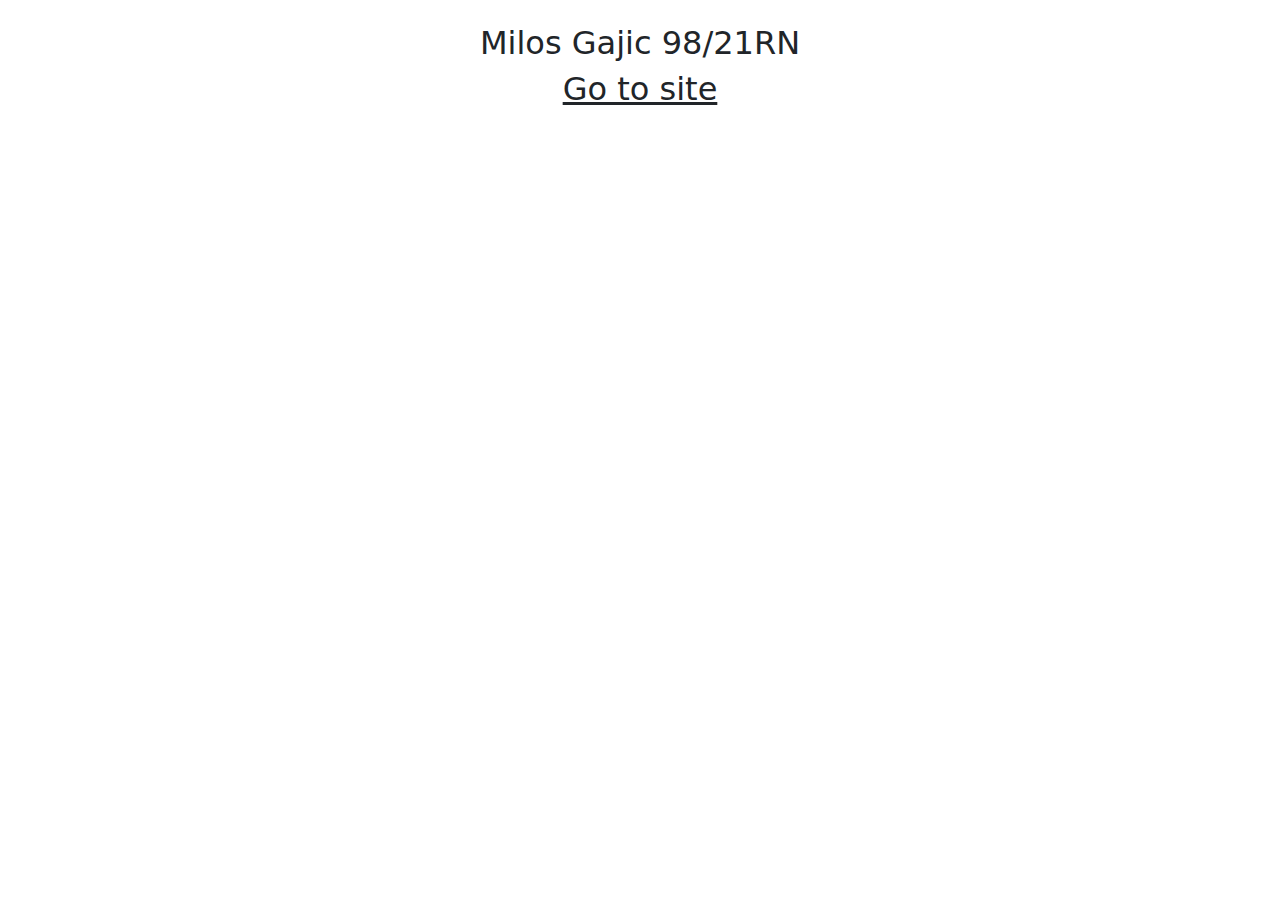
<file: index.html>
<!DOCTYPE html>
<html lang="en">
<head>
  <title>Ponuda</title>
  <meta charset="utf-8">
  <meta name="viewport" content="width=device-width, initial-scale=1">
  <link href="https://cdn.jsdelivr.net/npm/bootstrap@5.2.3/dist/css/bootstrap.min.css" rel="stylesheet">
  <script src="https://cdn.jsdelivr.net/npm/bootstrap@5.2.3/dist/js/bootstrap.bundle.min.js"></script>
  <link rel="shortcut icon" href="imgs/favicon.ico" type="image/x-icon">
  <link rel="icon" href="imgs/favicon.ico" type="image/x-icon">
 
  <style>
    .container-fluid > .container div{ 
      border:1px solid black;
        padding-bottom: 20px ;
    }
  </style>
 <link rel="stylesheet" href="styles.css">

</head>
<body>
    <br>
    <div class="text-center">
        <h2>Milos Gajic 98/21RN</h2>
        <a href="ponuda.html" class="h2"> Go to site </a>
    </div>

</body>
</file>
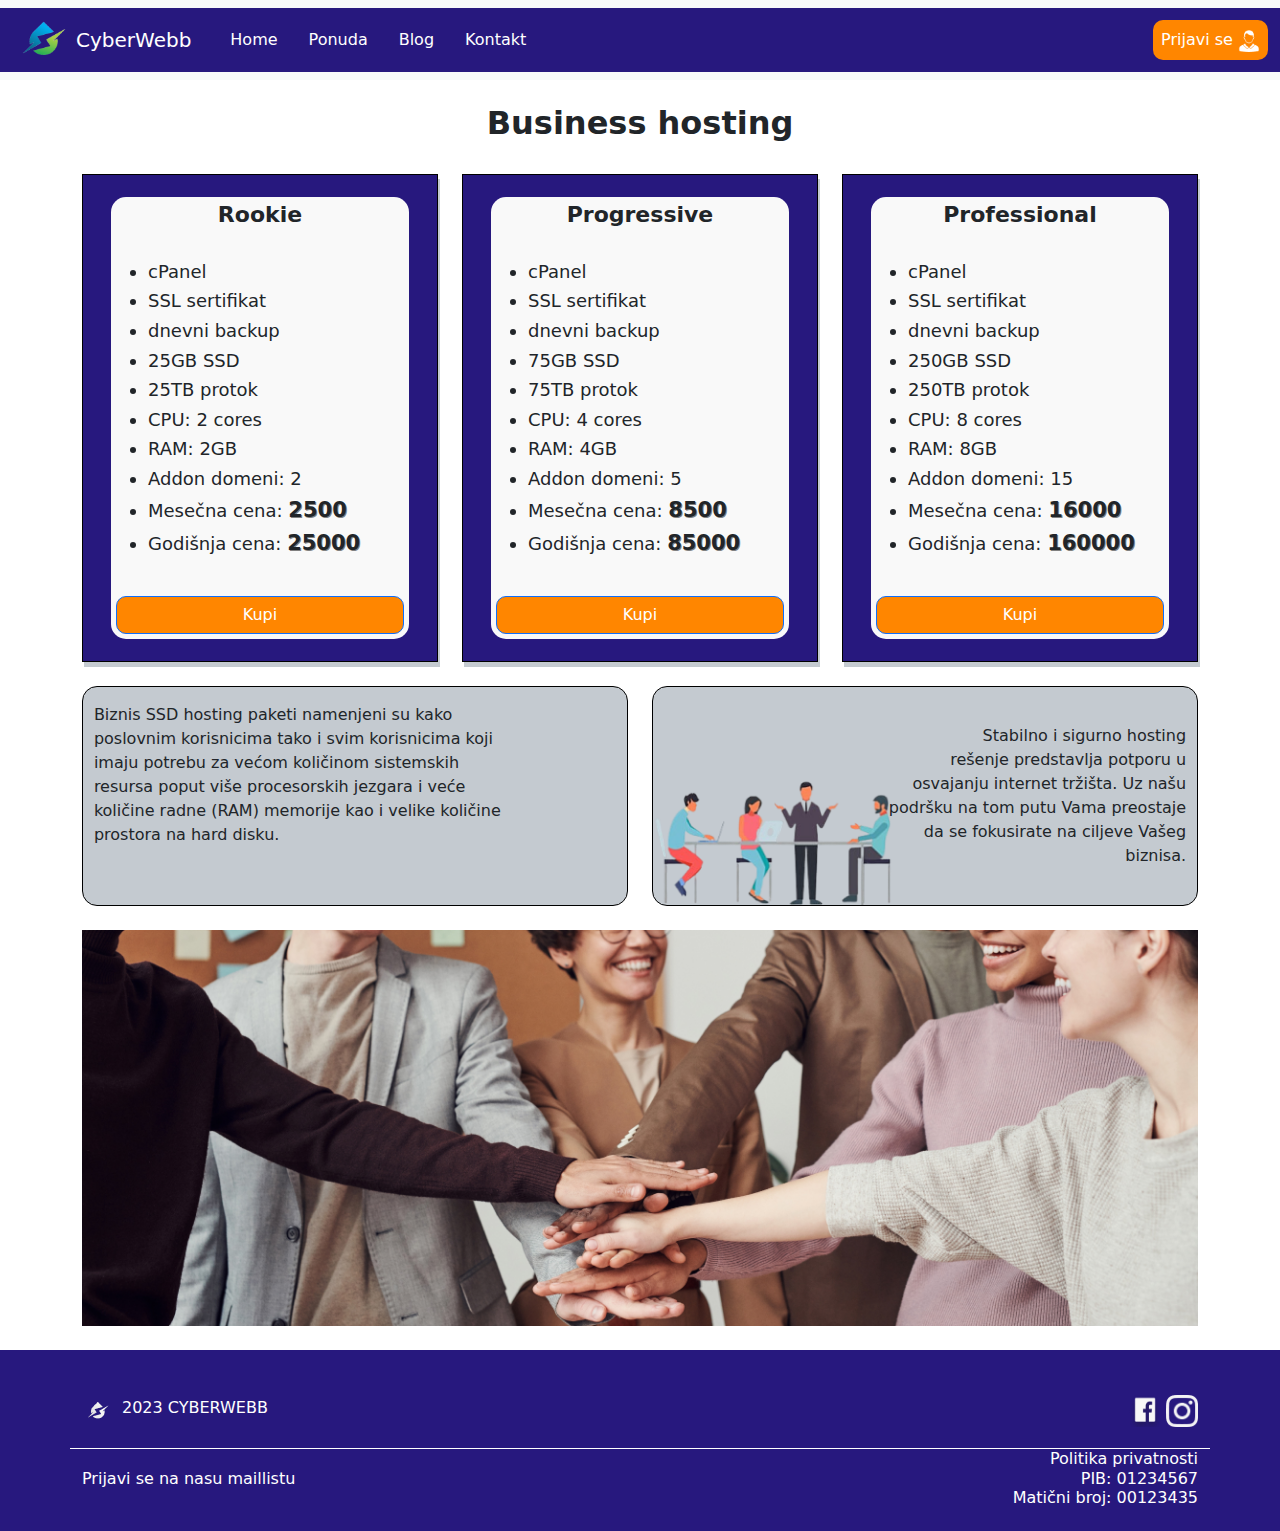
<file: businessHosting.html>
<!DOCTYPE html>
<html lang="en">
<head>
  <title>Business Hosting</title>
  <meta charset="utf-8">
  <meta name="viewport" content="width=device-width, initial-scale=1">
  <link href="https://cdn.jsdelivr.net/npm/bootstrap@5.2.3/dist/css/bootstrap.min.css" rel="stylesheet">
  <script src="https://cdn.jsdelivr.net/npm/bootstrap@5.2.3/dist/js/bootstrap.bundle.min.js"></script>

  <link rel="shortcut icon" href="imgs/favicon.ico" type="image/x-icon">
  <link rel="icon" href="imgs/favicon.ico" type="image/x-icon">
  <style>
    
  </style>
 <link rel="stylesheet" href="styles.css">

</head>


<body>

  <nav class="navbar navbar-expand-lg navbar-light bg-light ">
    <div class="container-fluid CyberWebbNavbar">
      <img src="imgs/logoboja (1) 1.png" width="64px" height="64px">
      <a class="navbar-brand" style="color:white" href="#">CyberWebb</a>
      <button class="navbar-toggler" type="button" data-bs-toggle="collapse" data-bs-target="#navbarNav" aria-controls="navbarNav" aria-expanded="false" aria-label="Toggle navigation">
        <span class="navbar-toggler-icon"></span>
      </button>
      <div class="collapse navbar-collapse " id="navbarNav">
        <ul class="navbar-nav w-100 " style="font-size: 16px;">
          <li class="nav-item" >
            <a class="nav-link " aria-current="page" href="#">Home</a> 
          </li>
          <li class="nav-item" >
            <a class="nav-link "  href="ponuda.html">Ponuda</a>
          </li>
          <li class="nav-item "  >
            <a class="nav-link" href="#">Blog</a>
          </li>
          <li class="nav-item"  >
            <a class="nav-link" href="#" tabindex="-1" >Kontakt</a>
          </li>
          
          <li class="nav-item ml-auto overflow-group1" >
            <button type="button" class="btn btn-primary primaryButton nav-link   ">Prijavi se <img src="imgs/profile.png" width="22px" height="22px"></button>
          </li>
         

        </ul>
      </div>
    </div>
  </nav>

<br>
 

<div class="text-center " > <h2 style="font-weight: bold;">Business hosting</h2></div>
 
<br>
<div class="container-fluid">
    <div class = "container">
        <div class = "row" style="vertical-align: middle;">
          
            <div class = "col-sm-4 text-center" > 
                <div class="ponudaBox">
                    <div class="ponudaBoxInner text-center" >
                        <h1 style="font-weight: bold;">Rookie </h1>
                        <br>
                              <div >
                                <ul class="text-start">
                                <li class="li h3">   cPanel </li>
                                  <li class="li h3">   SSL sertifikat</li>
                                  <li class="li h3">  dnevni backup</li>
                                  <li class="li h3">  25GB SSD</li>
                                  <li class="li h3"> 25TB protok</li>
                                  <li class="li h3">  CPU: 2 cores</li>
                                  <li class="li h3">  RAM: 2GB</li>
                                  <li class="li h3">   Addon domeni: 2</li>
                                  <li class="li h3">  Mesečna cena: <h4 style="display: inline;">2500</h4></li></li>
                                  <li class="li h3">   Godišnja cena: <h4 style="display: inline;">25000</h4></li>
                                </ul>
                                <br>
                                <button type="button" class="btn btn-primary primaryButton">Kupi</button>
                              </div>
                          </div>
                        </div>
            </div>
          
            <div class = "col-sm-4 text-center" > 
                <div class="ponudaBox">
                    <div class="ponudaBoxInner text-center" >
                             <h1 style="font-weight: bold;"> Progressive </h1>
                             <br>
                              <div >
                                <ul class="text-start">
                                <li class="li h3">   cPanel </li>
                                  <li class="li h3">   SSL sertifikat</li>
                                  <li class="li h3">  dnevni backup</li>
                                  <li class="li h3">  75GB SSD</li>
                                  <li class="li h3"> 75TB protok</li>
                                  <li class="li h3">  CPU: 4 cores</li>
                                  <li class="li h3">  RAM: 4GB</li>
                                  <li class="li h3">   Addon domeni: 5</li>
                                  <li class="li h3">  Mesečna cena: <h4 style="display: inline;">8500</h4></li></li>
                                  <li class="li h3">   Godišnja cena: <h4 style="display: inline;">85000</h4></li>
                                </ul>
                                <br>
                                <button type="button" class="btn btn-primary primaryButton">Kupi</button>
                              </div>
                          </div>
                        </div>
            </div>
        
            <div class = "col-sm-4 text-center" > 
                <div class="ponudaBox">
                    <div class="ponudaBoxInner text-center" >
                        <h1 style="font-weight: bold;"> Professional </h1>
                        <br>
                              <div >
                                <ul class="text-start">
                                <li class="li h3">   cPanel </li>
                                  <li class="li h3">   SSL sertifikat</li>
                                  <li class="li h3">  dnevni backup</li>
                                  <li class="li h3">  250GB SSD</li>
                                  <li class="li h3"> 250TB protok</li>
                                  <li class="li h3">  CPU: 8 cores</li>
                                  <li class="li h3">  RAM: 8GB</li>
                                  <li class="li h3">   Addon domeni: 15</li>
                                  <li class="li h3">  Mesečna cena: <h4 style="display: inline;">16000</h4></li></li>
                                  <li class="li h3">   Godišnja cena: <h4 style="display: inline;">160000</h4></li>
                                </ul>
                                <br>
                                <button type="button" class="btn btn-primary primaryButton">Kupi</button>
                              </div>
                          </div>
                        </div>
            </div>

        </div>
    </div>
</div>

<br>




<div class="container-fluid">
  <div class="container ">
    <div class="row" >
      

      <div class="col-sm-6   " >
        <div class="align-items-start biz d-flex justify-content-start " style="padding-top:3%">
          <div class="text-start" style="padding-right:20%;padding-left:2%">
           <h7>Biznis SSD hosting paketi namenjeni su kako poslovnim korisnicima tako i svim korisnicima
            koji imaju potrebu za većom količinom sistemskih resursa poput više procesorskih jezgara i veće količine radne 
            (RAM) memorije kao i velike količine prostora na hard disku.</h7> 
          </div>
      </div>
      </div>  
      
      <div class="col-sm-6 text-end">
        <div class="align-items-end meeting  d-flex justify-content-end align-items-center" >
        <div class="align-items-end" > 
        <h7 style="padding-left: 25%;"> Stabilno i sigurno hosting rešenje predstavlja potporu u osvajanju internet tržišta. Uz našu podršku na tom putu Vama preostaje da se fokusirate na ciljeve Vašeg biznisa.</h7>  
        </div>
        </div>
      </div>

      
    
    </div>
  </div>
</div>

<br>
<div class="container-fluid">
    <div class="container ">
      <div class="row" >
        <div style="display: flex; justify-content: center; align-items: center;">
            <img class="responsive-image" src="imgs/divpplhands.png" alt="Your Image">
          </div>
      </div>
    </div>
</div>
<br>

<footer class = "container-fluid" style="background-color: #27187E"> <!--primer footera-->
        <div class = "container" style="color: white;" >
            <br>
            <div class = "row">
              <div class="col-sm-12 text-start line" style="display: flex; align-items: center;">
                <img src="imgs/crnobelilogo.png" width="32px" height="32px">
                <h5 style="margin-left: 8px;">2023 CYBERWEBB</h5>
                <div class="text-end" style="margin-left: auto;">
                  <img src="imgs/fb.png" alt="Logo" width="32px" height="32px">
                  <img src="imgs/insta.png" alt="logo" width="32px" height="32px">
                </div>
              </div>
              <div class="col-sm-12 text-start" style="display: flex; align-items: center;">
                <h5>
                  Prijavi se na nasu maillistu</h5>
                <div class="text-end" style="margin-left: auto;">
                  <h5> Politika privatnosti<br>
                    PIB: 01234567 <br>
                       Matični broj: 00123435
                     <br></h5>
                </div>
              </div>
              
              <div class = "col-sm-12 text-end" style="padding-top: 1rem;">
               
              
              
              
              </div>
            </div>
        </div>
</footer>

</body>
</html>
</file>
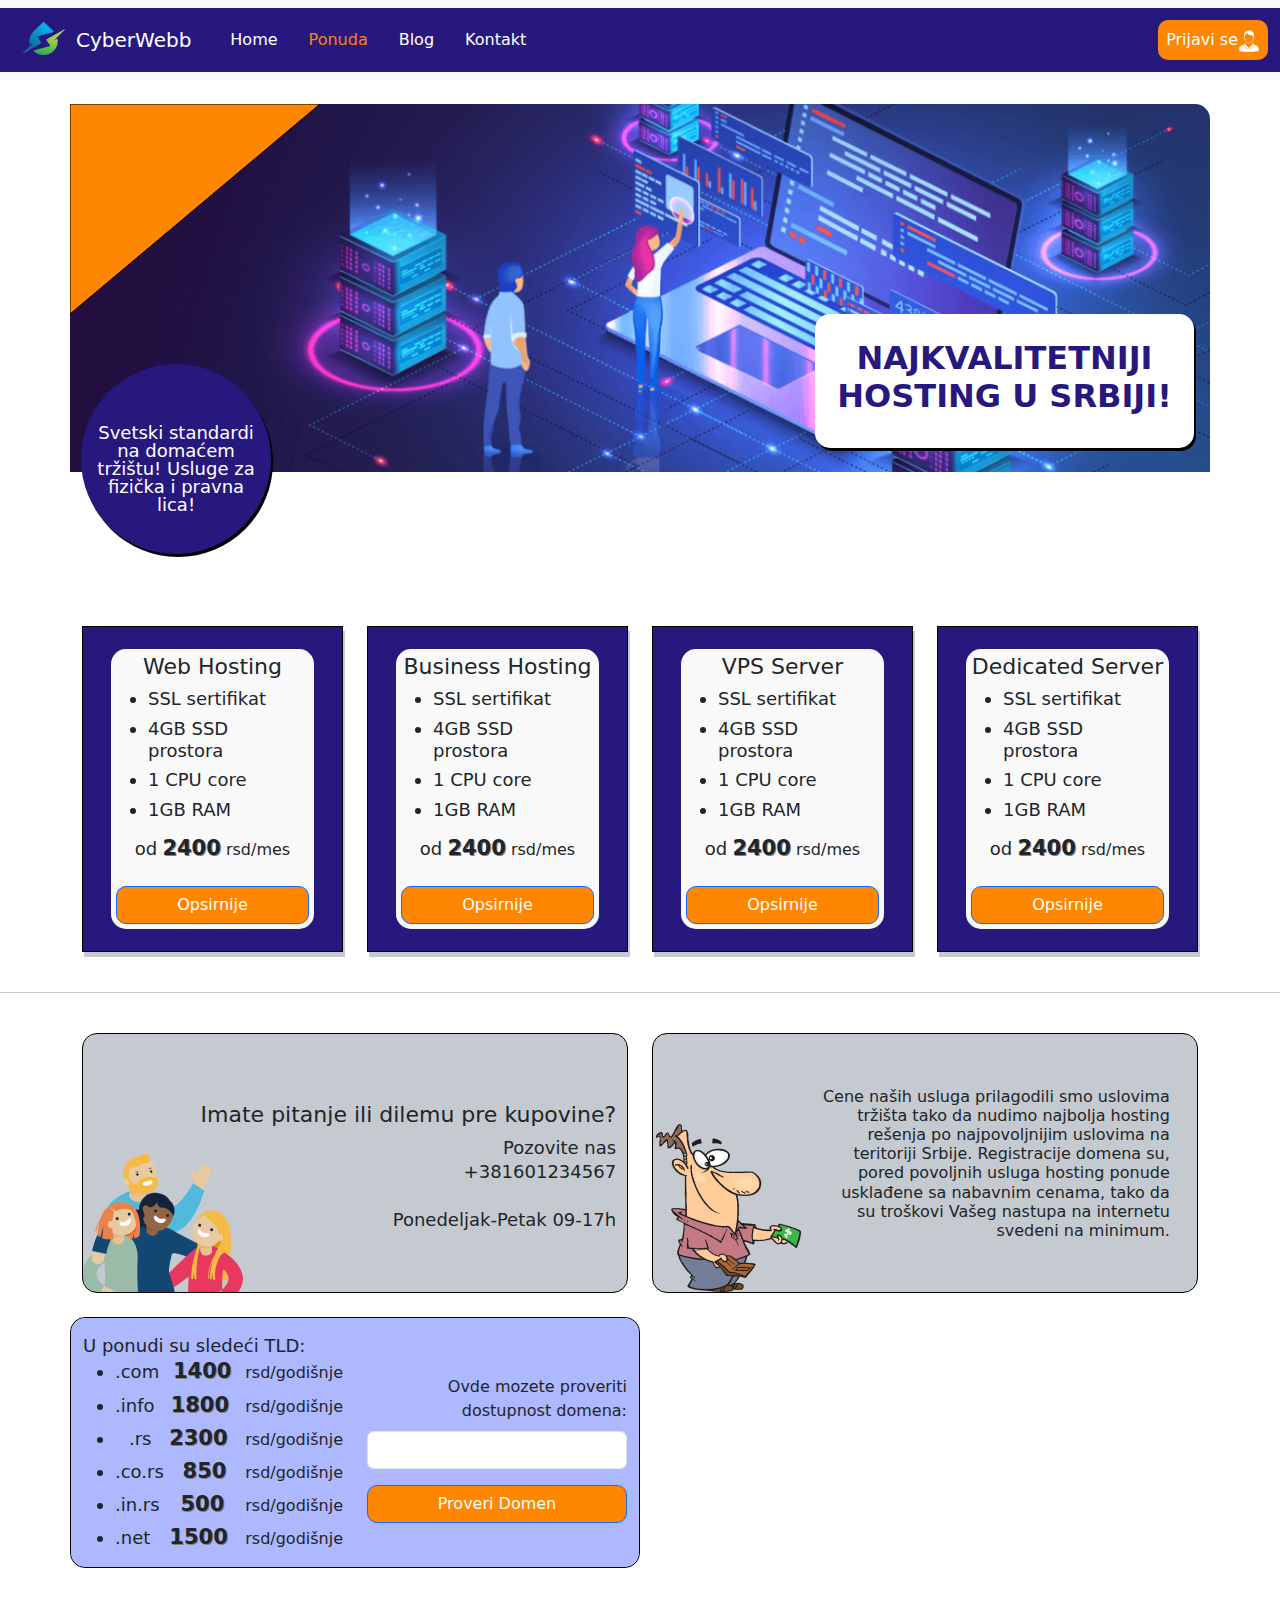
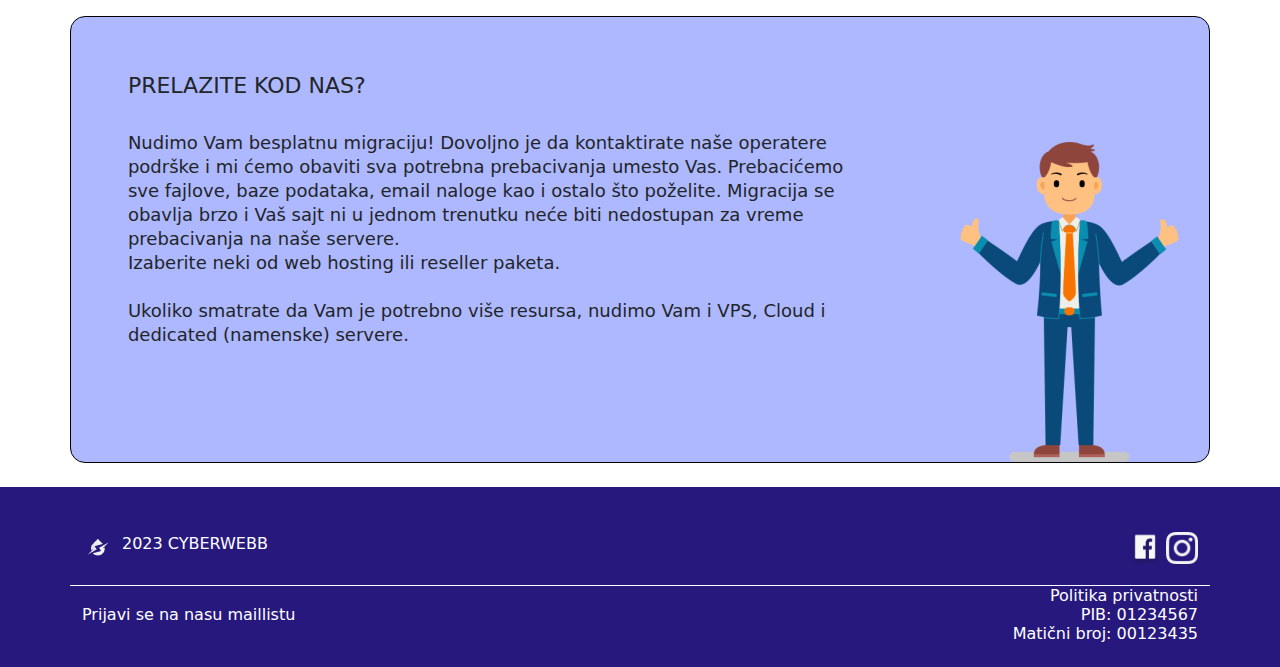
<file: ponuda.html>
<!DOCTYPE html>
<html lang="en">
<head>
  <title>Ponuda</title>
  <meta charset="utf-8">
  <meta name="viewport" content="width=device-width, initial-scale=1">
  <link href="https://cdn.jsdelivr.net/npm/bootstrap@5.2.3/dist/css/bootstrap.min.css" rel="stylesheet">
  <script src="https://cdn.jsdelivr.net/npm/bootstrap@5.2.3/dist/js/bootstrap.bundle.min.js"></script>
  <link rel="shortcut icon" href="imgs/favicon.ico" type="image/x-icon">
  <link rel="icon" href="imgs/favicon.ico" type="image/x-icon">
 
  <style>
   
  </style>
 <link rel="stylesheet" href="styles.css">

</head>


<body>
 

  <nav class="navbar navbar-expand-lg navbar-light bg-light ">
    <div class="container-fluid CyberWebbNavbar">
      <img src="imgs/logoboja (1) 1.png" width="64px" height="64px">
      <a class="navbar-brand" style="color:white" href="#">CyberWebb</a>
      <button class="navbar-toggler" type="button" data-bs-toggle="collapse" data-bs-target="#navbarNav" aria-controls="navbarNav" aria-expanded="false" aria-label="Toggle navigation">
        <span class="navbar-toggler-icon"></span>
      </button>
      <div class="collapse navbar-collapse " id="navbarNav">
        <ul class="navbar-nav w-100 " style="font-size: 16px;">
          <li class="nav-item" >
            <a class="nav-link " aria-current="page" href="#">Home</a> 
          </li>
          <li class="nav-item" >
            <a class="nav-link active"  href="#">Ponuda</a>
          </li>
          <li class="nav-item "  >
            <a class="nav-link" href="#">Blog</a>
          </li>
          <li class="nav-item"  >
            <a class="nav-link" href="#" tabindex="-1" >Kontakt</a>
          </li>
          <li class="nav-item ml-auto overflow-group1" >
            <button type="button" class="btn btn-primary primaryButton nav-link   ">Prijavi se<img src="imgs/profile.png" width="22px" height="22px"></button>
          </li>
         
         

        </ul>
      </div>
    </div>
  </nav>

<br>
 

<div class="container-fluid">
    <div class = "container">
      
        <div class = "row">
        
            <div class = "col-sm-12 text-left banner"> 
           
              <svg height="210" width="250">
                <polygon points="0,0 250,0 0,210" style="fill:#FF8600;margin:0px;stroke:black;stroke-width:1 ;padding:0px;"> 
                  </polygon>               
              </svg>
              <div class = "row">
             
              <div class="col-sm-3 circle" > Svetski standardi na domaćem tržištu!
                Usluge za fizička i pravna lica! </div>
                <div class="col-sm-3 najkv" ><h2 style="font-weight: bold; padding-top: 7%;" >NAJKVALITETNIJI HOSTING U SRBIJI!</h2></div>  
              </div>
               
            </div>
           
        </div>
    </div>
</div>
<br><br><br>

<div class="container-fluid">
    <div class = "container">
        <div class = "row" style="vertical-align: middle;">
          
            <div class = "col-sm-3 text-center" > 
              <div class="ponudaBox">
              <div class="ponudaBoxInner text-center" >
                       <h1> Web Hosting </h1>
                        <div >
                          <ul class="text-start">
                           <li class="h3 li" style="display: list-item;">SSL sertifikat</li>
                            <li class="h3 li">4GB SSD prostora</li>
                            <li class="h3 li"> 1 CPU core </li>
                           <li class="h3 li"> 1GB RAM </li>
                          </ul>
                          <h3 style="display: inline;">od</h3> <h4 style="display: inline;">2400</h4> <h5 style="display: inline;">rsd/mes</h5>
                          <br> <br><a href="webHosting.html">  <button type="button" class="btn btn-primary primaryButton">Opsirnije</button></a>
                        </div>
                    </div>
                  </div>
            </div>
          
            <div class = "col-sm-3 text-center" > 
              <div class="ponudaBox">
              <div class="ponudaBoxInner text-center" >
                       <h1> Business Hosting </h1>
                        <div >
                          <ul class="text-start">
                          <li class="h3  li">SSL sertifikat</li>
                          <li class="h3 li">4GB SSD prostora</li>
                          <li class="h3 li"> 1 CPU core </li>
                          <li class="h3 li"> 1GB RAM </li>
                          </ul>
                          <h3 style="display: inline;">od</h3> <h4 style="display: inline;">2400</h4> <h5 style="display: inline;">rsd/mes</h5>
                          <br> <br><a href="businessHosting.html">  <button type="button" class="btn btn-primary primaryButton">Opsirnije</button></a>
                        
                        </div>
                    </div>
                  </div>
            </div>
        
            <div class = "col-sm-3 text-center" > 
              <div class="ponudaBox">
              <div class="ponudaBoxInner text-center" >
                       <h1> VPS Server</h1>
                        <div >
                          <ul class="text-start">
                          <li class="h3 li">SSL sertifikat</li>
                          <li class="h3 li">4GB SSD prostora</li>
                          <li class="h3 li"> 1 CPU core </li>
                          <li class="h3 li"> 1GB RAM </li>
                          </ul>
                          <h3 style="display: inline;">od</h3> <h4 style="display: inline;">2400</h4> <h5 style="display: inline;">rsd/mes</h5>
                          <br> <br>
                          <button type="button" class="btn btn-primary primaryButton">Opsirnije</button>
                        </div>
                    </div>
                  </div>
            </div>
            <div class = "col-sm-3 text-center" > 
              <div class="ponudaBox">
              <div class="ponudaBoxInner text-center" >
                       <h1> Dedicated Server </h1>
                        <div >
                          <ul class="text-start">
                          <li class="h3 li">SSL sertifikat</li>
                          <li class="h3 li">4GB SSD prostora</li>
                          <li class="h3 li"> 1 CPU core </li>
                          <li class="h3 li"> 1GB RAM </li>
                          </ul>
                         
                          <h3 style="display: inline;">od</h3> <h4 style="display: inline;">2400</h4> <h5 style="display: inline;">rsd/mes</h5>
                          <br> <br>
                          <button type="button" class="btn btn-primary primaryButton">Opsirnije</button>
                        </div>
                    </div>
                  </div>
            </div>
        </div>
    </div>
</div>

<br><hr><br>




<div class="container-fluid">
  <div class="container ">
    <div class="row" >
      

      <div class="col-sm-6   " >
        <div class="align-items-end pitanje d-flex justify-content-end align-items-center">
          <div class="text-end"  style="padding:8px 2% 0% 10%">
              <h1>Imate pitanje ili dilemu pre kupovine?</h1>
              <h3>Pozovite nas<br>+381601234567<br><br>Ponedeljak-Petak 09-17h</h3>
          </div>
      </div>
      </div>  
      
      <div class="col-sm-6 text-end">
        <div class="align-items-end funnyman  d-flex justify-content-end align-items-center" >
        <div class="align-items-end" style="padding:8px 5% 0% 15%"> 
        
        <h5 style="padding-left: 20%;"> Cene naših usluga prilagodili smo uslovima tržišta tako da nudimo najbolja hosting rešenja po najpovoljnijim uslovima na teritoriji Srbije.
           Registracije domena su, pored povoljnih usluga hosting ponude usklađene sa nabavnim cenama, 
           tako da su troškovi Vašeg nastupa na internetu svedeni na minimum.</h5>  
        </div>
        </div>
      </div>

      
    
    </div>
  </div>
</div>
<br>
<div class="container-fluid ">
    <div class = "container ">
        <div class = "row " >
            <div class = "col-sm-6 text-left box2"  style="padding-bottom: 0px; 
            border:1px solid black;"> 
              <div class="row ">
                <div class="col-sm-6 text-left box2" style="padding-bottom: 0px; padding-top: 3%;">
                
                  <h3>U ponudi su sledeći TLD: </h3>
                    <ul class="text-start" style="text-align: justify; text-align-last: justify; ;">
                      <li class="h3 li">.com <h4 style="display: inline;">1400</h4> <h5 style="display: inline;">rsd/godišnje</h5><br></li>
                      <li class="h3 li">.info  <h4 style="display: inline;"> 1800</h4> <h5 style="display: inline;">rsd/godišnje</h5><br></li>
                      <li class="h3 li" style="text-indent: 14px;">.rs    <h4 style="display: inline;">2300</h4> <h5 style="display: inline;">rsd/godišnje</h5><br></li>
                      <li class="h3 li">.co.rs <h4 style="display: inline;">850</h4> <h5 style="display: inline;">rsd/godišnje</h5><br></li>
                      <li class="h3 li">.in.rs <h4 style="display: inline;">500</h4> <h5 style="display: inline;">rsd/godišnje</h5><br></li>
                      <li class="h3 li" >.net<h4 style="display: inline;">   1500</h4> <h5 style="display: inline;">rsd/godišnje</h5><br></li>
                    </ul>
                 
                 
                </div>
              <div class="col-sm-6 text-end box2" style="padding-top:10%; padding-bottom: 0px;">
                <form >
                  <div class="mb-3" >
                    <label for="exampleInputEmail1" class="form-label">Ovde mozete proveriti <br>dostupnost domena:</label>
                    <input type="email" class="form-control" id="exampleInputEmail1" aria-describedby="emailHelp">
                  </div>
                  
                  <button type="submit" class="btn btn-primary primaryButton ">Proveri Domen</button>
                </form>
              </div>  
            </div>
            </div>
        </div>
    </div>
</div>
<br><br>

<div class="container-fluid">
  <div class="container" >
    <div class="row ">
      <div class="col-sm-12 text-start box2" style="padding-bottom: 0px; 
      border:1px solid black;">
     
        <div class="row " style="padding-bottom: 0px;">
          <div class="col-sm-12 text-start pkn businessman" >
            <div class="col-sm-9">
            <h1 >PRELAZITE KOD NAS?</h1>
            <br>
            <h3 >Nudimo Vam besplatnu migraciju! Dovoljno je da kontaktirate naše operatere podrške i mi ćemo obaviti sva potrebna prebacivanja umesto Vas. 
              Prebacićemo sve fajlove, baze podataka, email naloge kao i ostalo što poželite. 
              Migracija se obavlja brzo i Vaš sajt ni u jednom trenutku neće biti nedostupan za vreme prebacivanja na naše servere.
              <br> Izaberite neki od web hosting ili reseller paketa.
              <br><br>
              Ukoliko smatrate da Vam je potrebno više resursa, nudimo Vam i VPS, Cloud i dedicated (namenske) servere.</h3>
          </div>
          </div>
        </div>
      </div>
    </div>
  </div>
</div>
<br>




<footer class = "container-fluid" style="background-color: #27187E"> <!--primer footera-->
        <div class = "container" style="color: white;" >
          <br>
            
            <div class = "row">
              <div class="col-sm-12 text-start line" style="display: flex; align-items: center;">
                <img src="imgs/crnobelilogo.png" width="32px" height="32px">
                <h5 style="margin-left: 8px;">2023 CYBERWEBB</h5>
                <div class="text-end" style="margin-left: auto;">
                  <img src="imgs/fb.png" alt="Logo" width="32px" height="32px">
                  <img src="imgs/insta.png" alt="logo" width="32px" height="32px">
                </div>
              </div>
              <div class="col-sm-12 text-start" style="display: flex; align-items: center;">
                <h5>
                  Prijavi se na nasu maillistu</h5>
                <div class="text-end" style="margin-left: auto;">
                  <h5> Politika privatnosti<br>
                    PIB: 01234567 <br>
                       Matični broj: 00123435
                     <br></h5>
                </div>
              </div>
              
              <div class = "col-sm-12 text-end" style="padding-top: 1rem;">
               
              
              
              
              </div>
            </div>
        </div>
</footer>

</body>
</html>
</file>
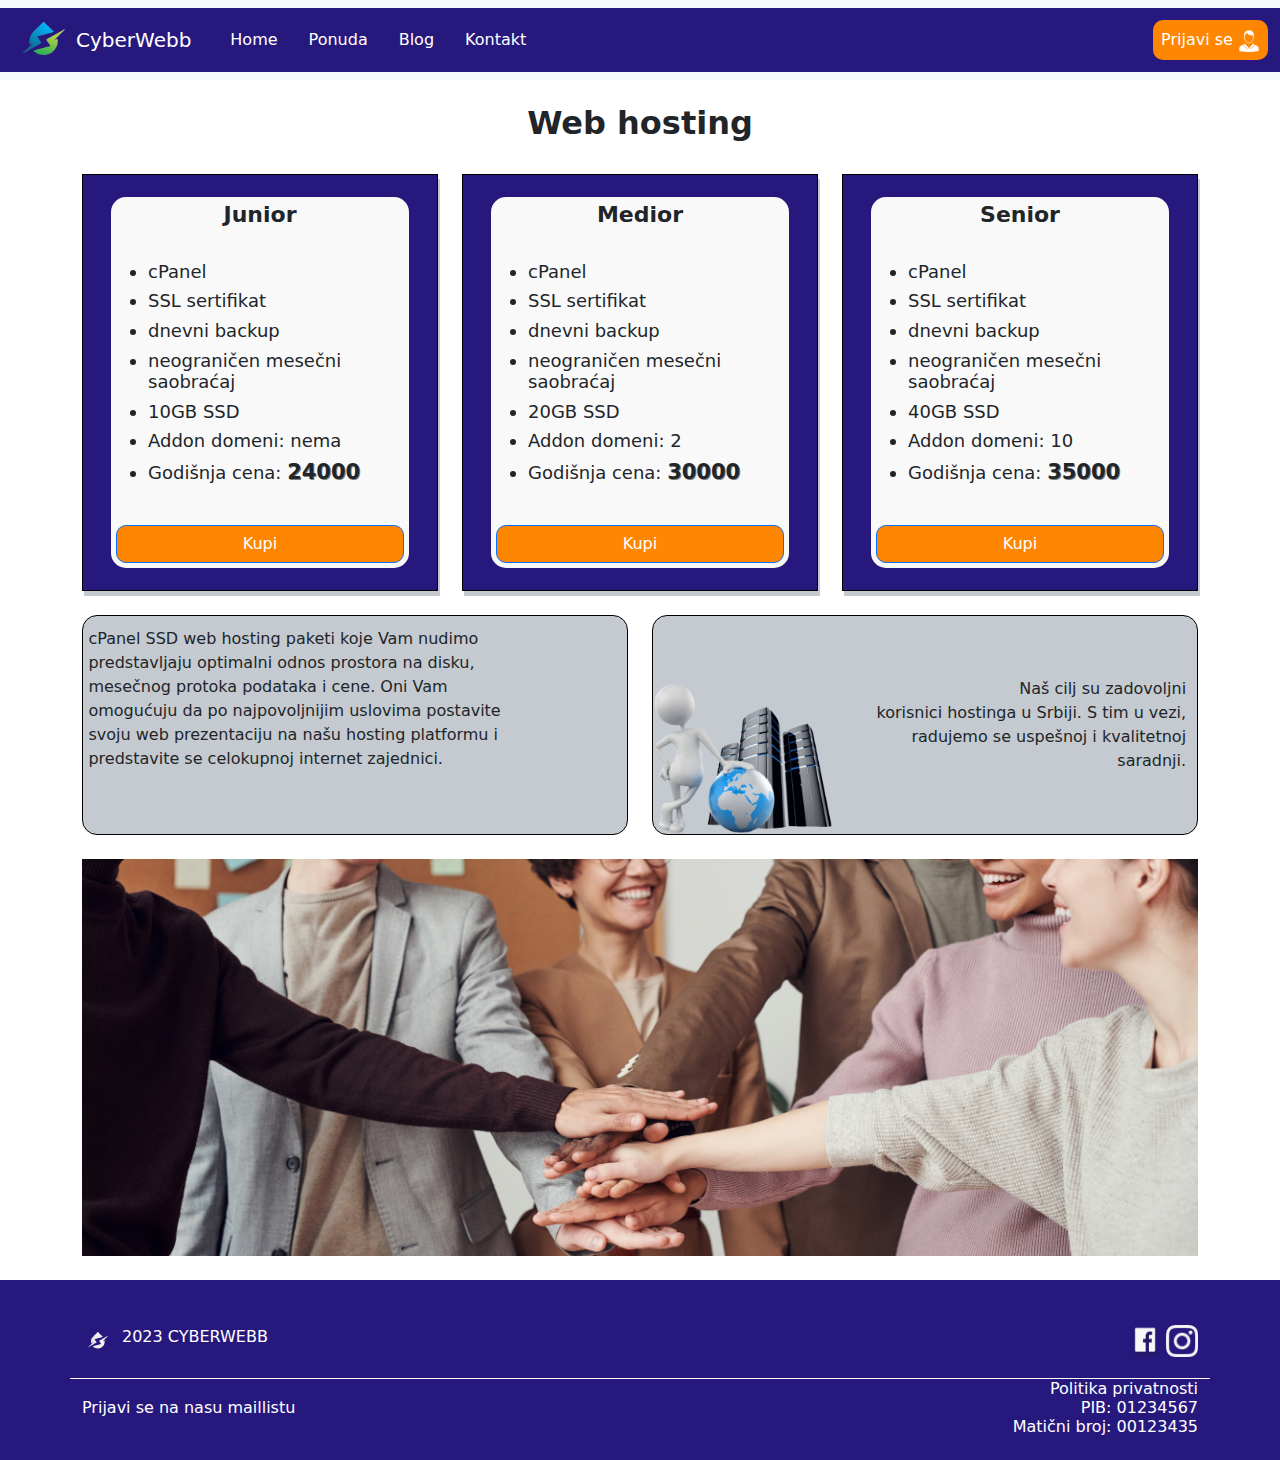
<file: webHosting.html>
<!DOCTYPE html>
<html lang="en">
<head>
  <title>Web Hosting</title>
  <meta charset="utf-8">
  <meta name="viewport" content="width=device-width, initial-scale=1">
  <link href="https://cdn.jsdelivr.net/npm/bootstrap@5.2.3/dist/css/bootstrap.min.css" rel="stylesheet">
  <script src="https://cdn.jsdelivr.net/npm/bootstrap@5.2.3/dist/js/bootstrap.bundle.min.js"></script>

  <link rel="shortcut icon" href="imgs/favicon.ico" type="image/x-icon">
  <link rel="icon" href="imgs/favicon.ico" type="image/x-icon">
  <style>
   
  </style>
 <link rel="stylesheet" href="styles.css">

</head>


<body>

  <nav class="navbar navbar-expand-lg navbar-light bg-light ">
    <div class="container-fluid CyberWebbNavbar">
      <img src="imgs/logoboja (1) 1.png" width="64px" height="64px">
      <a class="navbar-brand" style="color:white" href="#">CyberWebb</a>
      <button class="navbar-toggler" type="button" data-bs-toggle="collapse" data-bs-target="#navbarNav" aria-controls="navbarNav" aria-expanded="false" aria-label="Toggle navigation">
        <span class="navbar-toggler-icon"></span>
      </button>
      <div class="collapse navbar-collapse " id="navbarNav">
        <ul class="navbar-nav w-100 " style="font-size: 16px;">
          <li class="nav-item" >
            <a class="nav-link " aria-current="page" href="#">Home</a> 
          </li>
          <li class="nav-item" >
            <a class="nav-link "  href="ponuda.html">Ponuda</a>
          </li>
          <li class="nav-item "  >
            <a class="nav-link" href="#">Blog</a>
          </li>
          <li class="nav-item"  >
            <a class="nav-link" href="#" tabindex="-1" >Kontakt</a>
          </li>
          
          <li class="nav-item ml-auto overflow-group1" >
            <button type="button" class="btn btn-primary primaryButton nav-link   ">Prijavi se <img src="imgs/profile.png" width="22px" height="22px"></button>
          </li>
         

        </ul>
      </div>
    </div>
  </nav>

<br>
 

<div class="text-center " > <h2 style="font-weight: bold;">Web hosting</h2></div>
 
<br>
<div class="container-fluid">
    <div class = "container">
        <div class = "row" style="vertical-align: middle;">
          
            <div class = "col-sm-4 text-center" > 
                <div class="ponudaBox">
                    <div class="ponudaBoxInner text-center" >
                        <h1 style="font-weight: bold;">Junior </h1>
                        <br>
                              <div >
                                <ul class="text-start">
                                  <li class="li h3">   cPanel </li>
                                  <li class="li h3">   SSL sertifikat</li>
                                  <li class="li h3">  dnevni backup</li>
                                  <li class="li h3">  neograničen mesečni saobraćaj </li>     
                                  <li class="li h3">  10GB SSD</li>
                                  <li class="li h3"> Addon domeni: nema </li>
                                  <li class="li h3">   Godišnja cena: <h4 style="display: inline;">24000</h4></li>
                                </ul>
                                <br>
                                <button type="button" class="btn btn-primary primaryButton">Kupi</button>
                                
                              </div>
                          </div>
                        </div>
            </div>
          
            <div class = "col-sm-4 text-center" > 
                <div class="ponudaBox">
                    <div class="ponudaBoxInner text-center" >
                             <h1 style="font-weight: bold;"> Medior </h1>
                             <br>
                              <div >
                                <ul class="text-start">

                                  <li class="li h3">   cPanel </li>
                                  <li class="li h3">   SSL sertifikat</li>
                                  <li class="li h3">  dnevni backup</li>
                                  <li class="li h3">  neograničen mesečni saobraćaj </li>     
                                  <li class="li h3">  20GB SSD</li>
                                  <li class="li h3"> Addon domeni: 2 </li>
                                  <li class="li h3">   Godišnja cena: <h4 style="display: inline;">30000</h4></li>
                                </ul>
                                <br>
                                <button type="button" class="btn btn-primary primaryButton">Kupi</button>
                              </div>
                          </div>
                        </div>
            </div>
        
            <div class = "col-sm-4 text-center" > 
                <div class="ponudaBox">
                    <div class="ponudaBoxInner text-center" >
                        <h1 style="font-weight: bold;"> Senior </h1>
                        <br>
                              <div >
                                <ul class="text-start">
                                  <li class="li h3">   cPanel </li>
                                  <li class="li h3">   SSL sertifikat</li>
                                  <li class="li h3">  dnevni backup</li>
                                  <li class="li h3">  neograničen mesečni saobraćaj </li>     
                                  <li class="li h3">  40GB SSD</li>
                                  <li class="li h3"> Addon domeni: 10 </li>
                                  <li class="li h3">   Godišnja cena: <h4 style="display: inline;">35000</h4></li>
                                 
                                </ul>
                                <br>
                                <button type="button" class="btn btn-primary primaryButton">Kupi</button>
                              </div>
                          </div>
                        </div>
            </div>

        </div>
    </div>
</div>

<br>




<div class="container-fluid">
  <div class="container ">
    <div class="row" >
      

      <div class="col-sm-6  " >
        <div class="align-items-start biz2 d-flex justify-content-start " style="padding-top:2%">
          <div class="text-start" style="padding-right:20%;padding-left:1%">
           <h7>cPanel SSD web hosting paketi koje Vam nudimo predstavljaju optimalni odnos prostora na disku, mesečnog protoka podataka i cene. Oni Vam omogućuju da po najpovoljnijim uslovima postavite svoju web prezentaciju na našu hosting platformu i predstavite se celokupnoj internet zajednici.
          </h7> 
          </div>
      </div>
      </div>  
      
      <div class="col-sm-6 text-end">
        <div class="align-items-end webHosting  d-flex justify-content-end align-items-center" >
        <div class="align-items-end" > 
        <h7 style="padding-left: 25%;"> Naš cilj su zadovoljni korisnici hostinga u Srbiji. S tim u vezi, radujemo se uspešnoj i kvalitetnoj saradnji.</h7>  
        </div>
        </div>
      </div>

      
    
    </div>
  </div>
</div>

<br>
<div class="container-fluid">
    <div class="container ">
      <div class="row" >
        <div style="display: flex; justify-content: center; align-items: center;">
            <img class="responsive-image" src="imgs/divpplhands.png" alt="Your Image">
          </div>
      </div>
    </div>
</div>
<br>
<footer class = "container-fluid" style="background-color: #27187E"> <!--primer footera-->
        <div class = "container" style="color: white;" >
            <br>
            <div class = "row">
              <div class="col-sm-12 text-start line" style="display: flex; align-items: center;">
                <img src="imgs/crnobelilogo.png" width="32px" height="32px">
                <h5 style="margin-left: 8px;">2023 CYBERWEBB</h5>
                <div class="text-end" style="margin-left: auto;">
                  <img src="imgs/fb.png" alt="Logo" width="32px" height="32px">
                  <img src="imgs/insta.png" alt="logo" width="32px" height="32px">
                </div>
              </div>
              <div class="col-sm-12 text-start" style="display: flex; align-items: center;">
                <h5>
                  Prijavi se na nasu maillistu</h5>
                <div class="text-end" style="margin-left: auto;">
                  <h5> Politika privatnosti<br>
                    PIB: 01234567 <br>
                       Matični broj: 00123435
                     <br></h5>
                </div>
              </div>
              
              <div class = "col-sm-12 text-end" style="padding-top: 1rem;">
               
              
              
              
              </div>
            </div>
        </div>
</footer>

</body>
</html>
</file>
<file: styles.css>
h1, .h1{
    font-size:22px;
  
}
h2, .h2{font-size:32px;
  font-weight: normal;
}
h3, .h3{
  font-size: 18px;
  font-weight: normal;
  display: inline;
}
.li {
  display:list-item;

}
h4, .h4{font-size: 21px;
  font-weight: bold;
  text-shadow: 1px 1px grey;
}
h5, .h5{
  font-size: 16px;
  font-weight: normal;
}
.text{
  display:inline
}
.box1{
background-color: #C4CAD0;



}
.box2{
    background-color: #AEB8FE;
    vertical-align: middle;
    border-radius: 15px;

   
}
.rule {
    border-left: 1px solid #ccc;
    height: 100%;
    margin: 0 10px;
  }
  .middle-rule {
    border-left: 1px solid #ccc;
    height: 100%;
    margin: 0 10px;
  }
  .ponudaBox{
    padding-left: 28px;
    padding-right:28px;
    padding-top:22px;
    padding-bottom: 22px;
    vertical-align: middle;
    background-color:#27187E;
    box-shadow:  2px 5px #C4CAD0;
    border:1px solid black;
  }
  .ponudaBoxInner{
    background-color: #F9F9F9;
    padding: 5px;
    vertical-align: middle;
    border-radius: 15px;

  }
  .primaryButton{
    background-color:#FF8600;
    color: white;
    border-radius: 10px;
  }
  .CyberWebbNavbar{
    background-color: #27187E;
    color:white;
    
  }
  .navbar-nav .nav-link.active, .navbar-nav .show>.nav-link {
    color: #FF8600;
}
.nav-link{
  color:white;
 
}
.nav-link.active{
  color: #FF8600;
}
.nav-item{
  width: fit-content;
  
  
}
.navbar-nav li {
  padding-left: 15px;
}
.navbar-nav li:last-child {
  margin-left:auto;
}

.pkn{
padding-top:5%;
padding-left:5%;
padding-right:10%;
padding-bottom: 10%;

}
.pitanje{

  background-image: url('imgs/pplhappy.png');
            background-color: #C4CAD0;
            background-repeat: no-repeat;
            background-position: left bottom;
            height:260px;
            border-radius: 15px;
            border:1px solid black;
}
.funnyman{

  background-image: url('imgs/funnyman.png');
            background-color: #C4CAD0;
            background-repeat: no-repeat;
            background-position: left bottom;
            height: 260px;
            border-radius: 15px;
            border:1px solid black;

}
.businessman{

  background-image: url('imgs/businessman.png');
           
            background-repeat: no-repeat;
            background-position: right bottom;
            min-height: 400px;
          
}
.banner{

  background-image: url('imgs/img1.png');
           
            background-repeat: no-repeat;
            background-position: top center;
            background-size:100%;
           min-height: 400px;
           padding-left: 0%;
           border-radius: 15px;
           
}


.navbar .navbar-nav > li > a:hover,
.navbar .navbar-nav > li > a:focus 
{

   
    color:#FF8600


}

.overlap-group1{
align-items: center;
border-radius: 25px;
display: flex;
gap: 5px;
height: 42px;
justify-content: flex-end;
margin-bottom: 2px;
margin-left: 0%;
margin-right:auto;
min-width: 172px;
padding: 3px 19px;
}


.circle {
  width: 190px;
  height: 190px;
  line-height: 18px;
  border-radius: 50%;
  font-size: 18px;
  color: #fff;
  text-align: center;
  background: #27187E;
  padding-top: 60px;
  margin-left: 2%;
  margin-top: 50px;
  box-shadow: 2px 3px black;
}
.najkv{
 margin-right: 16px;
 margin-left:auto;
 background-color: #fff;
 color: #27187E;
 text-shadow: #AEB8FE;
 box-shadow: #ccc;
 border-radius:15px ;
 text-align: center;
 min-width: 379px;
min-height: 134px;
max-height: 134px;
box-shadow: 2px 3px black;
}

.line{
 border-bottom: 1px solid white; 
 height: 75px; 
 
}


.meeting{

  background-image: url('imgs/meetingrbg.png');
            background-color: #C4CAD0;
            background-repeat: no-repeat;
            background-position: left bottom;
            background-size:45%;
            height:220px;
            padding:0px 2% 0% 40%;
            border-radius: 15px;
            
border:1px solid black;
}
.webHosting{

  background-image: url('imgs/webHosting.png');
  background-color: #C4CAD0;
  background-repeat: no-repeat;
  background-position: left bottom;
  background-size:33%;
  height:220px;
  padding:0px 2% 0% 40%;
  border-radius: 15px;
  
border:1px solid black;
}

.biz{
  background-color: #C4CAD0;
  background-repeat: no-repeat;
  background-position: left bottom;
  height:220px;
  border-radius: 15px;
  
border:1px solid black;
}
.biz2{
  background-color: #C4CAD0;
  background-repeat: no-repeat;
  background-position: left bottom;
  height:220px;
  border-radius: 15px;
  
border:1px solid black;
}

.responsive-image {
  max-width: 100%;
  height: auto;
}

@media (max-width: 768px) {
  .responsive-image {
    max-width: 100%;
  }
  .h7{
    font-size: 16px;
  }
  .biz{
    height: 260px;
  }
  .meeting{
    height:260px;
    padding:0px 2% 0% 0%
  }
  .pitanje{
    background-size:45% ;
  }
  .funnyman{
    background-size:45% ;
    padding-top: 2%;
  }
  .businessman{
    background-size:30%;
    
  }
  .biz2{
    height:280px
  }
  .banner{
    background-size: 300%;
  }
}

@media (max-height: 600px) {
  .responsive-image {
    max-height: 100%;
  }
  .h7{
    font-size: 16px;
  }
  .biz{
    height: 260px;
  }
  .meeting{
    height:260px;
    padding:0px 2% 0% 0%;
    margin-top: 0%;
  }
  .webHosting{
    background-size:30%;
  }
}

.h7{
  font-size: 18px;
}

.svg{
  height: 210; 
  width:250

}
.primaryButton{
 min-width: 100%; 
}
.primaryButton:hover{
  background-color: #C4CAD0;
  color:black;
}
</file>
